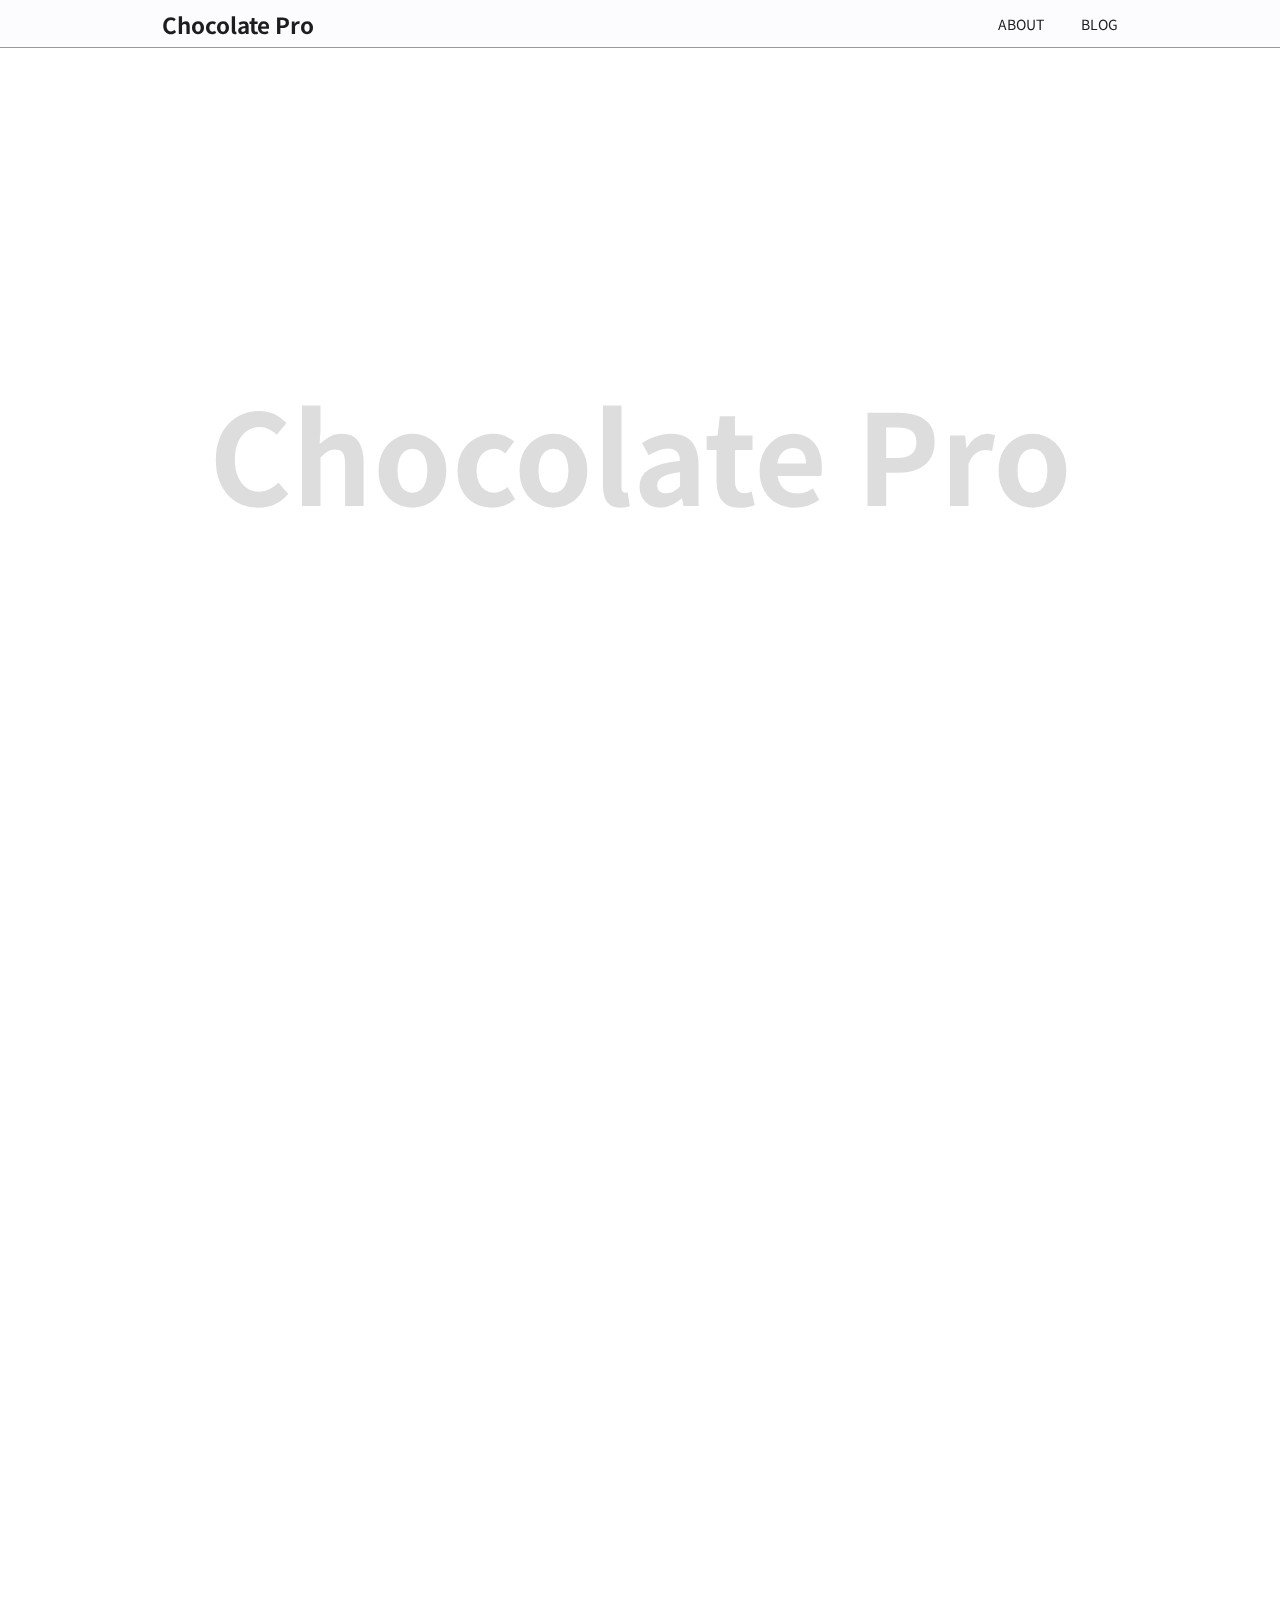
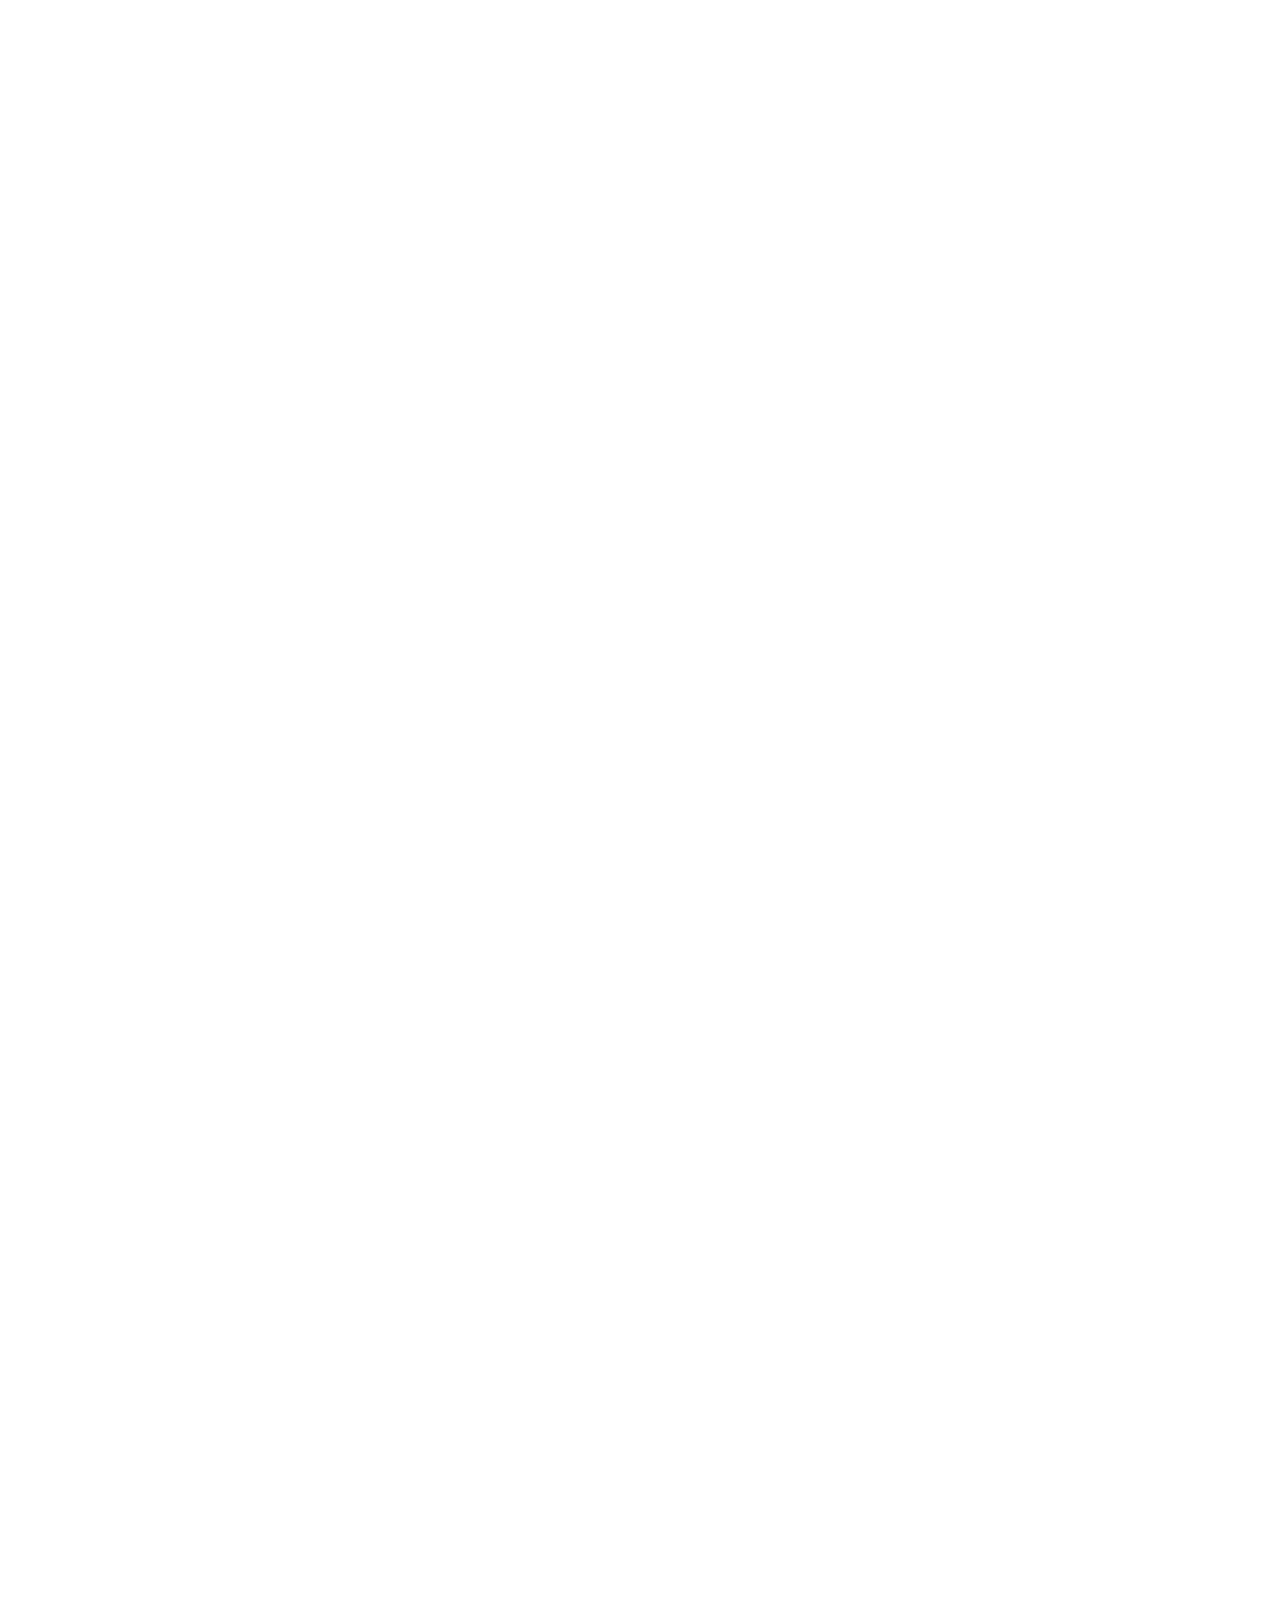
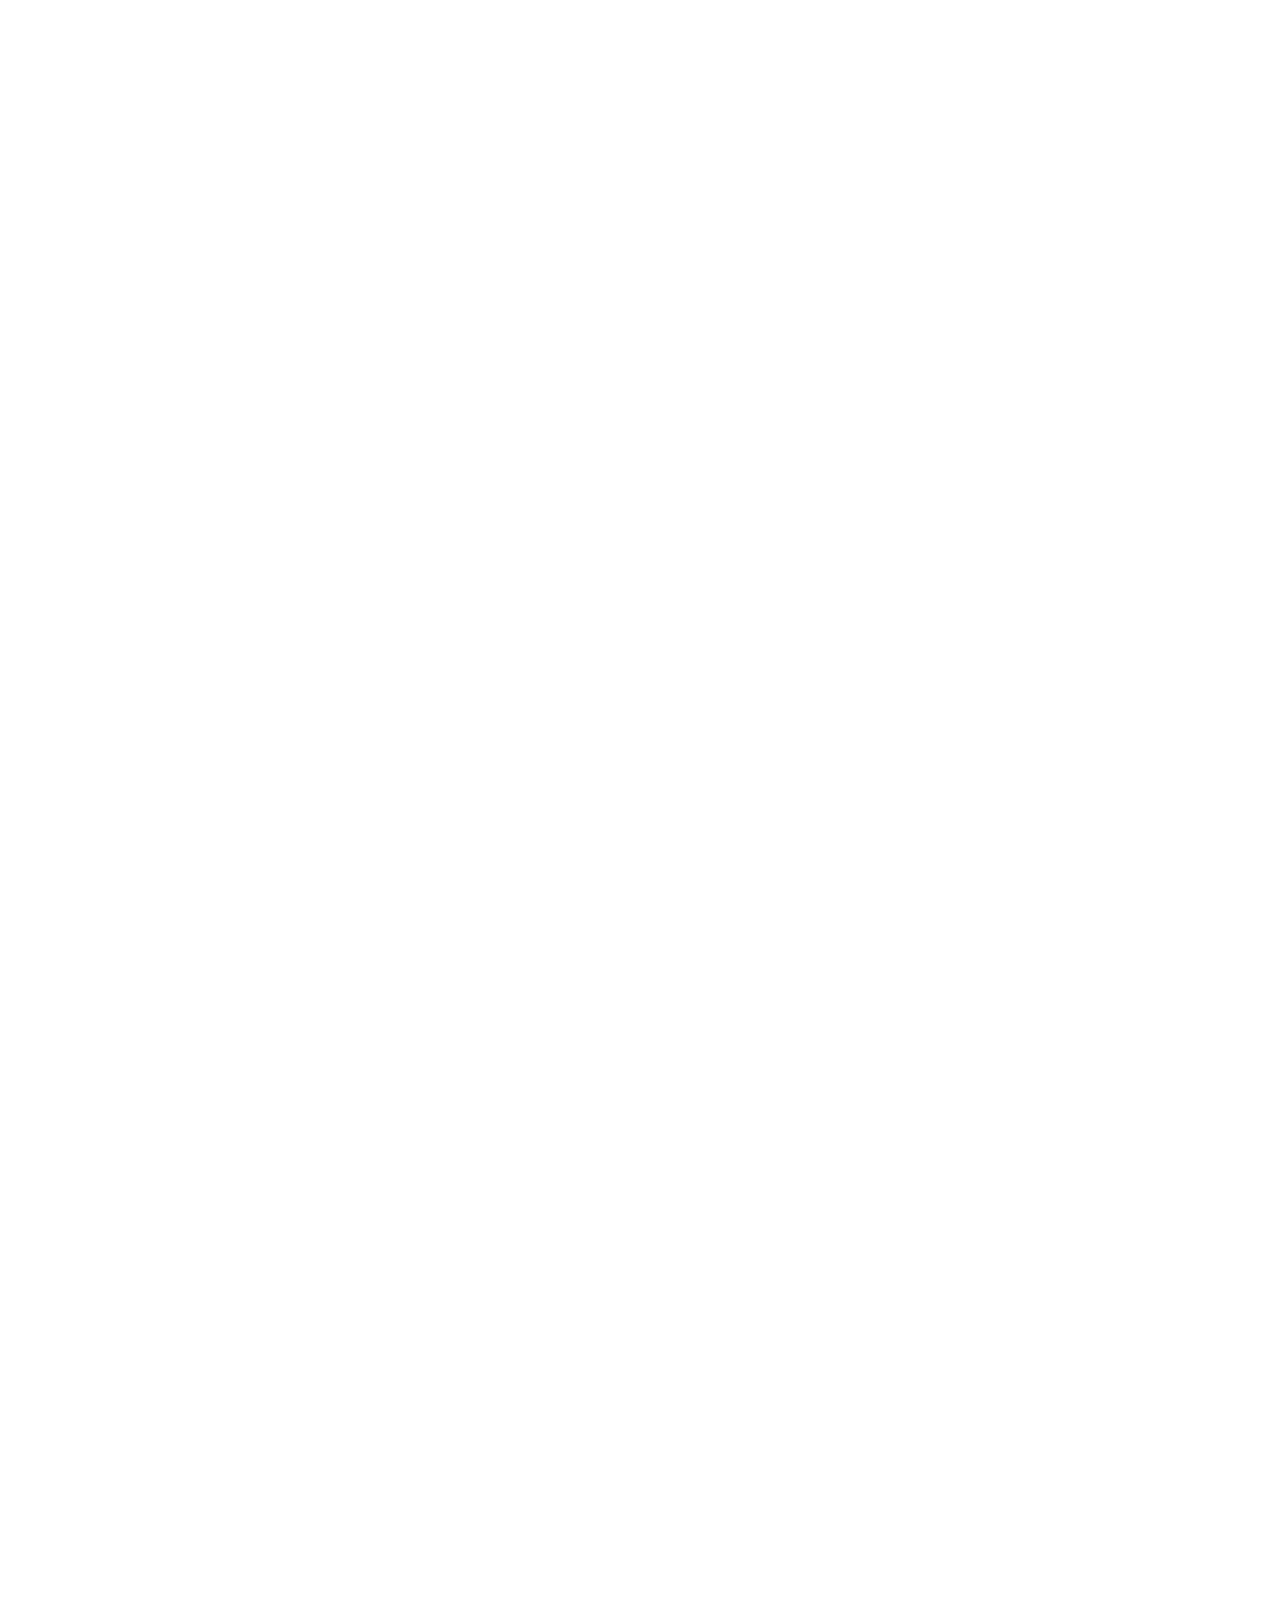
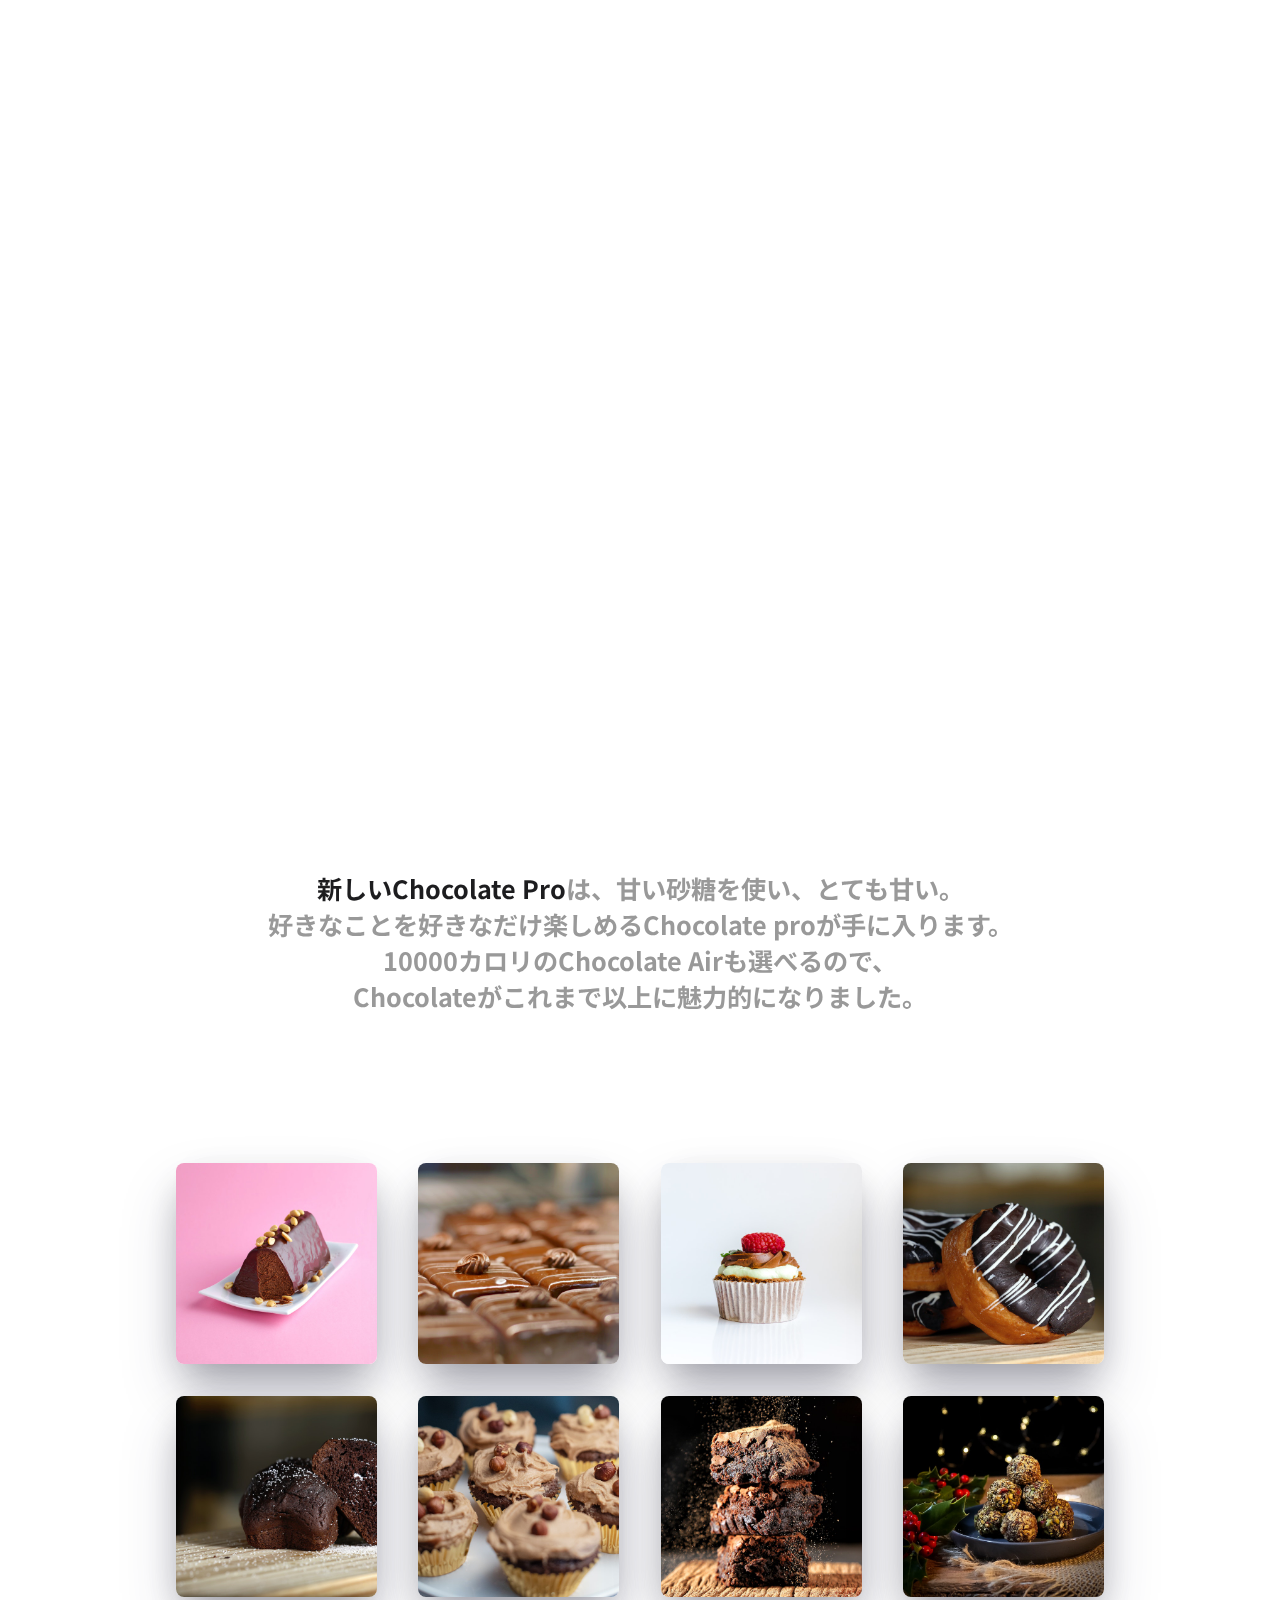
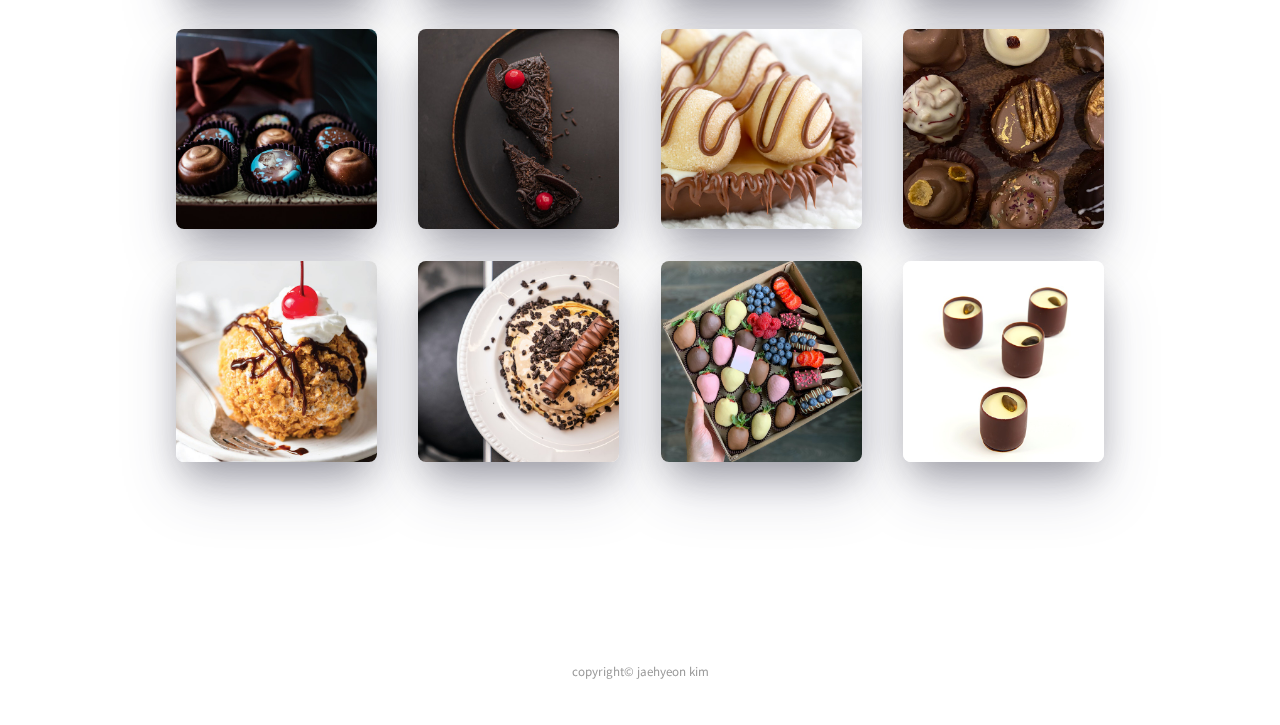
<file: index.html>
<!DOCTYPE html>
<html lang="en">
  <head>
    <meta charset="UTF-8" />
    <meta http-equiv="X-UA-Compatible" content="IE=edge" />
    <meta name="viewport" content="width=device-width, initial-scale=1.0" />
    <title>Chocolate Pro</title>
    <link
      href="https://fonts.googleapis.com/css2?family=Noto+Sans+JP:wght@400;900&display=swap"
      rel="stylesheet"
    />
    <script src="main.js" defer></script>
    <link rel="stylesheet" href="reset.css" />
    <link rel="stylesheet" href="style.css" />
  </head>
  <body class="before--load">
    <div class="loading">
      <svg class="loading--circle">
        <circle cx="50%" cy="50%" r="25"></circle>
      </svg>
    </div>
    <div class="global--nav__background">
      <nav class="global--nav">
        <div class="logo">
          <a href="index.html"> Chocolate Pro </a>
        </div>
        <div class="global--nav__items">
          <span class="global--nav__item">ABOUT</span>
          <span class="global--nav__item">BLOG</span>
        </div>
      </nav>
    </div>
    <section class="scroll--section" id="scroll--section__0">
      <h1 class="title">Chocolate Pro</h1>
    </section>
    <section class="scroll--section" id="scroll--section__1">
      <div class="sticky--elem sticky--elem__canvas">
        <canvas id="video--canvas" width="1920" height="1080"></canvas>
      </div>
      <div class="sticky--elem main--message a">
        <p>甘いチョコレートが登場</p>
      </div>
      <div class="sticky--elem main--message b">
        <p>こんなに甘い。<br />それでも 0カロリ。</p>
      </div>
    </section>
    <section class="scroll--section contents">
      <div class="copy">
        <span class="black">新しいChocolate Pro</span
        >は、甘い砂糖を使い、とても甘い。<br />
        好きなことを好きなだけ楽しめるChocolate proが手に入ります。<br />
        10000カロリのChocolate Airも選べるので、<br />
        Chocolateがこれまで以上に魅力的になりました。<br />
      </div>
      <ul class="items">
        <li class="item">
          <a href="detail.html">
            <img src="./images/1.jpeg" alt="チョコレートの写真" />
          </a>
        </li>
        <li class="item">
          <a href="detail.html">
            <img src="./images/2.jpeg" alt="チョコレートの写真" />
          </a>
        </li>
        <li class="item">
          <a href="detail.html">
            <img src="./images/3.jpeg" alt="チョコレートの写真" />
          </a>
        </li>
        <li class="item">
          <a href="detail.html">
            <img src="./images/4.jpeg" alt="チョコレートの写真" />
          </a>
        </li>
        <li class="item">
          <a href="detail.html">
            <img src="./images/5.jpeg" alt="チョコレートの写真" />
          </a>
        </li>
        <li class="item">
          <a href="detail.html">
            <img src="./images/6.jpeg" alt="チョコレートの写真" />
          </a>
        </li>
        <li class="item">
          <a href="detail.html">
            <img src="./images/7.jpeg" alt="チョコレートの写真" />
          </a>
        </li>
        <li class="item">
          <a href="detail.html">
            <img src="./images/8.jpeg" alt="チョコレートの写真" />
          </a>
        </li>
        <li class="item">
          <a href="detail.html">
            <img src="./images/9.jpeg" alt="チョコレートの写真" />
          </a>
        </li>
        <li class="item">
          <a href="detail.html">
            <img src="./images/10.jpeg" alt="チョコレートの写真" />
          </a>
        </li>
        <li class="item">
          <a href="detail.html">
            <img src="./images/11.jpeg" alt="チョコレートの写真" />
          </a>
        </li>
        <li class="item">
          <a href="detail.html">
            <img src="./images/12.jpeg" alt="チョコレートの写真" />
          </a>
        </li>
        <li class="item">
          <a href="detail.html">
            <img src="./images/13.jpeg" alt="チョコレートの写真" />
          </a>
        </li>
        <li class="item">
          <a href="detail.html">
            <img src="./images/14.jpeg" alt="チョコレートの写真" />
          </a>
        </li>
        <li class="item">
          <a href="detail.html">
            <img src="./images/15.jpeg" alt="チョコレートの写真" />
          </a>
        </li>
        <li class="item">
          <a href="detail.html">
            <img src="./images/16.jpeg" alt="チョコレートの写真" />
          </a>
        </li>
      </ul>
    </section>
    <footer class="footer">
      <small>copyright&#169; jaehyeon kim</small>
    </footer>
  </body>
</html>
</file>
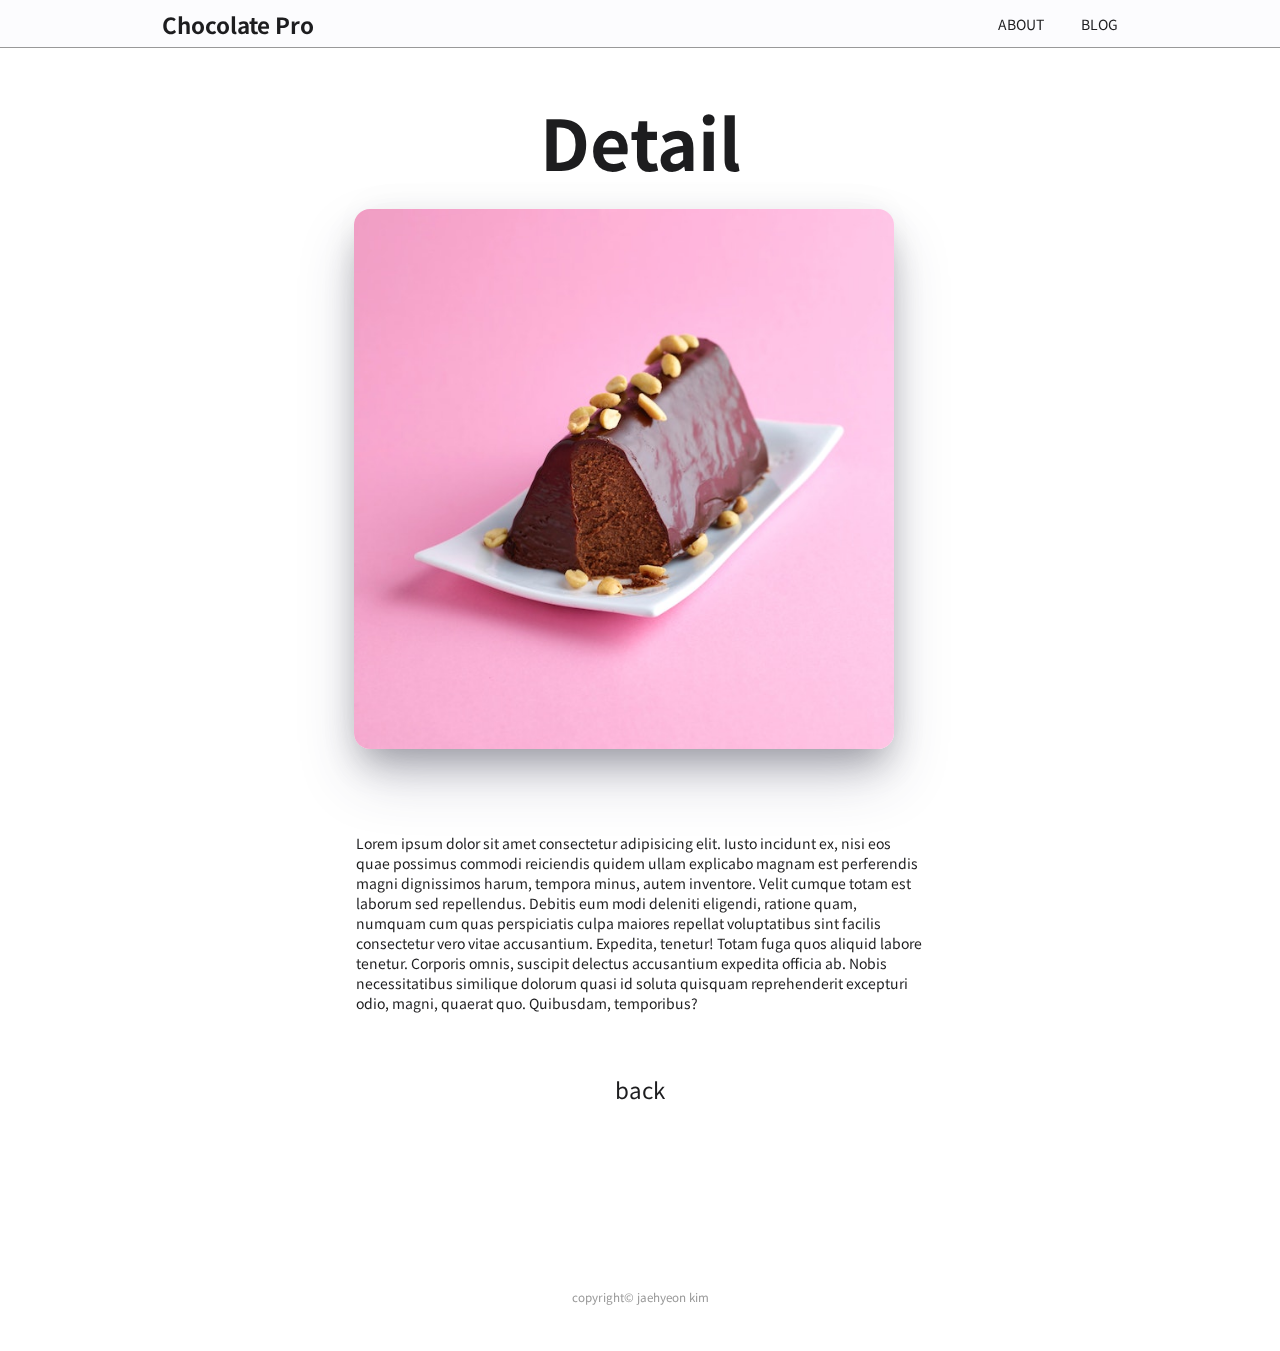
<file: detail.html>
<!DOCTYPE html>
<html lang="en">
  <head>
    <meta charset="UTF-8" />
    <meta http-equiv="X-UA-Compatible" content="IE=edge" />
    <meta name="viewport" content="width=device-width, initial-scale=1.0" />
    <title>Chocolate Pro</title>
    <link
      href="https://fonts.googleapis.com/css2?family=Noto+Sans+JP:wght@400;900&display=swap"
      rel="stylesheet"
    />
    <script src="detail.js" defer></script>
    <link rel="stylesheet" href="reset.css" />
    <link rel="stylesheet" href="style.css" />
    <link rel="stylesheet" href="detail.css" />
  </head>
  <body class="before--load">
    <div class="loading">
      <svg class="loading--circle">
        <circle cx="50%" cy="50%" r="25"></circle>
      </svg>
    </div>
    <div class="global--nav__background">
      <nav class="global--nav">
        <div class="logo">
          <a href="index.html"> Chocolate Pro </a>
        </div>
        <div class="global--nav__items">
          <span class="global--nav__item">ABOUT</span>
          <span class="global--nav__item">BLOG</span>
        </div>
      </nav>
    </div>
    <div class="title--div">
      <h1 class="detail--title">Detail</h1>
    </div>
    <div class="detail--img">
      <img src="./images/1.jpeg" alt="チョコレートの写真" />
    </div>
    <div class="content">
      Lorem ipsum dolor sit amet consectetur adipisicing elit. Iusto incidunt
      ex, nisi eos quae possimus commodi reiciendis quidem ullam explicabo
      magnam est perferendis magni dignissimos harum, tempora minus, autem
      inventore. Velit cumque totam est laborum sed repellendus. Debitis eum
      modi deleniti eligendi, ratione quam, numquam cum quas perspiciatis culpa
      maiores repellat voluptatibus sint facilis consectetur vero vitae
      accusantium. Expedita, tenetur! Totam fuga quos aliquid labore tenetur.
      Corporis omnis, suscipit delectus accusantium expedita officia ab. Nobis
      necessitatibus similique dolorum quasi id soluta quisquam reprehenderit
      excepturi odio, magni, quaerat quo. Quibusdam, temporibus?
    </div>

    <div class="back">
      <a href="index.html">back</a>
    </div>
    <footer class="footer">
      <small>copyright&#169; jaehyeon kim</small>
    </footer>
  </body>
</html>
</file>
<file: style.css>
:root {
  --font-color-black: rgb(29, 29, 31);
  --font-color-gray: #999;
  --bg-color-lightGray: #f2f2f2;
}

html {
  font-size: 14px;
  font-family: 'Noto Sans JP', sans-serif;
  color: var(--font-color-black);
}

body {
  background-color: #fff;
}

a {
  text-decoration: none;
  font-family: 'Noto Sans JP', sans-serif;
  color: var(--font-color-black);
}

.global--nav__item:hover {
  cursor: pointer;
}

.global--nav__background {
  position: fixed;
  top: 0;
  left: 0;
  width: 100%;
  height: 48px;
  border-bottom: 1px solid var(--font-color-gray);
  background-color: rgba(251, 251, 253, 0.7);
  backdrop-filter: saturate(180%) blur(8px);
  z-index: 1;
}

.global--nav {
  max-width: 1000px;
  height: 100%;
  margin: 0 auto;
  padding: 0 22px;
  display: grid;
  grid-template-columns: 1fr 120px;
}

.logo {
  display: flex;
  align-items: center;
  font-size: 1.6rem;
  font-weight: bold;
}

.global--nav__items {
  display: flex;
  justify-content: space-between;
  align-items: center;
  width: 100%;
  height: 100%;
}

.scroll--section {
  /* position: relative; */
  max-width: 1000px;
  text-align: center;
  margin: 0 auto;
  padding: 0 22px;
  padding-top: 40vh;
}

/* #scroll--section__0,
#scroll--section__1 {
  background-color: #fff;
} */

.title {
  /* text-align: center; */
  position: fixed;
  left: 0;
  right: 0;
  font-size: 9rem;
  transform-origin: 50.5% 70%;
  opacity: 0.15;
  z-index: -1;
  transform: matrix(1, 0, 0, 1, 0, 0);
}

.main--message {
  /* display: flex;
  align-items: center;
  justify-content: center; */
  /* height: 3em; */
  top: 37vh;
  font-size: 5rem;
  color: white;
  font-weight: bold;
  /* background-color: #999; */
}
.sticky--elem {
  display: none;
  position: fixed;
  left: 0;
  width: 100%;
}

#show--scene__0 #scroll--section__0 .sticky--elem,
#show--scene__1 #scroll--section__1 .sticky--elem {
  display: block;
}

.sticky--elem__canvas {
  top: 0;
  height: 100%;
  width: 100vw;
}

#video--canvas {
  position: absolute;
  top: 50%;
  left: 50%;
  transform-origin: 50% 50%;
  /* top: 50%; */
  /* left: 50%; */
}

.contents {
  padding-top: 30vh;
}

.copy {
  font-size: 1.8rem;
  font-weight: bold;
  color: var(--font-color-gray);
  padding-bottom: 15vh;
}

.black {
  color: var(--font-color-black);
}

.items {
  max-width: 1000px;
  display: flex;
  justify-content: space-between;
  flex-wrap: wrap;
}

.item {
  width: 21%;
  margin: 1rem;
  /* height: 200px; */
  transition: all 0.2s ease;
}

.item img {
  border-radius: 8px;
  box-shadow: 0 30px 60px -6px rgba(50, 50, 93, 0.25),
    0 18px 36px -9px rgba(0, 0, 0, 0.3), 0 -12px 36px -4px rgba(0, 0, 0, 0.025);
}

.item:hover {
  transform: scale(1.1);
}

.footer {
  text-align: center;
  padding: 20vh 0 5vh 0;
  color: var(--font-color-gray);
  /* background-color: var(--bg-color-lightGray); */
}

.loading {
  display: flex;
  justify-content: center;
  align-items: center;
  position: fixed;
  top: 0;
  right: 0;
  bottom: 0;
  left: 0;
  z-index: 100;
  background-color: #fff;
  opacity: 0;
  transition: 0.5s;
}

body.before--load {
  overflow: hidden;
}

.before--load .loading {
  opacity: 1;
}

@keyframes loading--spin {
  100% {
    transform: rotate(360deg);
  }
}

.loading--circle {
  width: 54px;
  height: 54px;
  animation: loading--spin 2.5s infinite;
}

@keyframes loading--ani {
  0% {
    stroke-dashoffset: 0;
  }
  75% {
    stroke-dashoffset: -147;
  }
  100% {
    stroke-dashoffset: -157;
  }
}

.loading--circle circle {
  stroke: var(--font-color-black);
  stroke-width: 4;
  stroke-dasharray: 157;
  stroke-dashoffset: 0;
  fill: transparent;
  animation: loading--ani 0.8s infinite;
}

@media (max-width: 1024px) {
  .title {
    font-size: 6.5rem;
  }
  .main--message {
    font-size: 4rem;
  }
  .copy {
    font-size: 1.5rem;
  }
  .item {
    width: 29%;
  }
}
@media (max-width: 768px) {
  .title {
    font-size: 5.5rem;
    transform-origin: 50.5% 70%;
  }
  .main--message {
    font-size: 3rem;
  }
  .copy {
    font-size: 1.2rem;
  }
  .item {
    width: 45%;
  }
}
@media (max-width: 576px) {
  .global--nav {
    padding: 0 8px;
  }
  .scroll--section {
    padding-left: 8px;
    padding-right: 8px;
  }
  .title {
    font-size: 3.5rem;
    transform-origin: 50.75% 70%;
  }
  .main--message {
    font-size: 2rem;
  }
  .copy {
    font-size: 1rem;
  }
  .item {
    width: 47%;
    margin: 4px;
  }
}
</file>
<file: detail.css>
.title--div {
  max-width: 1000px;
  margin: 0 auto;
}

.detail--title {
  text-align: center;
  font-size: 5rem;
  margin-top: 10vh;
  margin-bottom: 2vh;
}

.detail--img {
  flex: flex;
  justify-content: center;
  max-width: 600px;
  margin: 0 auto;
}

.detail--img img {
  width: 90%;
  margin: 0 1rem;
  border-radius: 16px;
  box-shadow: 0 30px 60px -6px rgba(50, 50, 93, 0.25),
    0 18px 36px -9px rgba(0, 0, 0, 0.3), 0 -12px 36px -4px rgba(0, 0, 0, 0.025);
}

.content {
  max-width: 600px;
  padding: 0 16px;
  margin: 80px auto;
  margin-bottom: 60px;
}
.back {
  text-align: center;
  font-size: 1.6rem;
  width: 60px;
  margin: 0 auto;
  border-bottom: 1px solid transparent;
  transition: all 0.5s ease;
}

.back:hover {
  border-bottom: 1px solid black;
}
</file>
